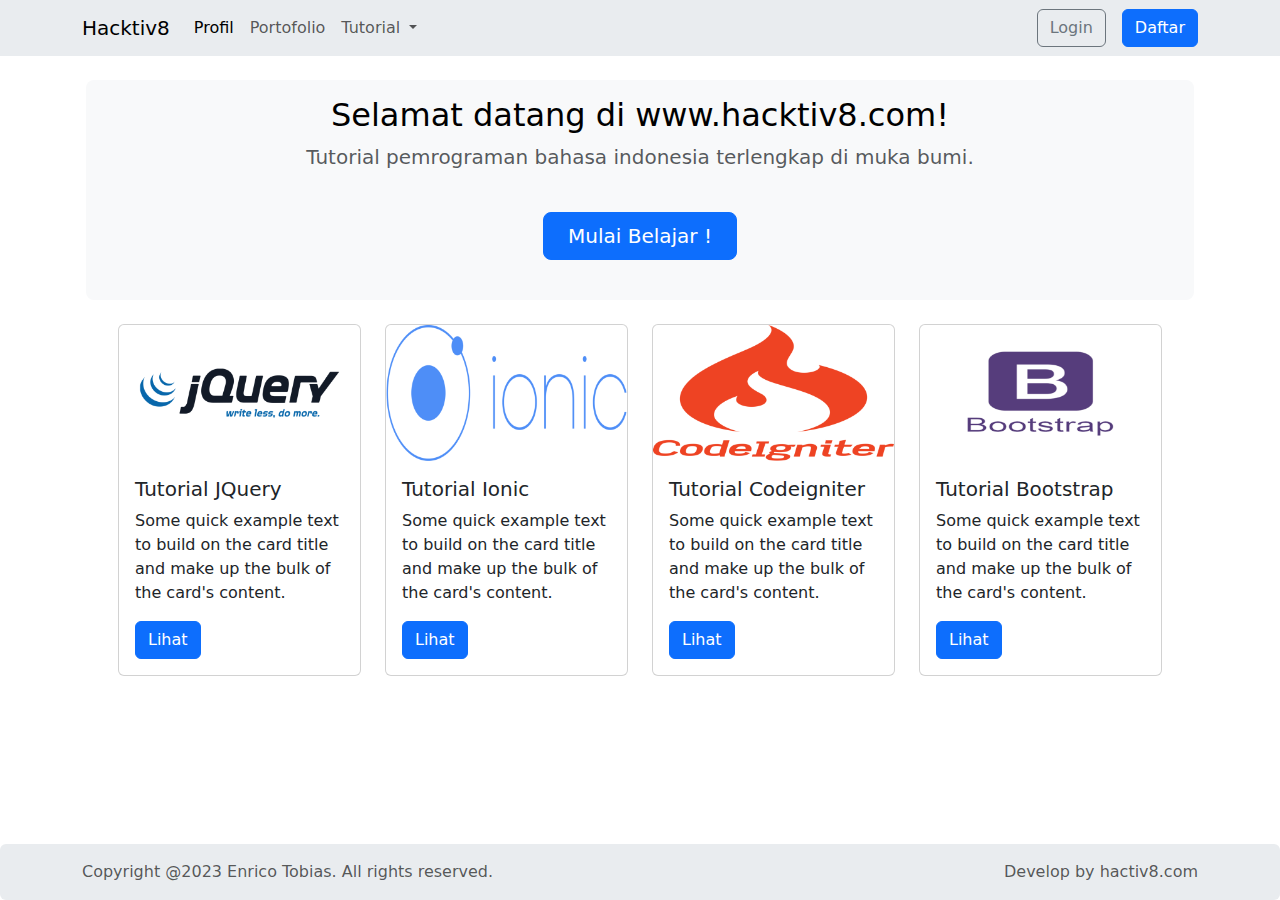
<file: Assignment 1/Pages/index.html>
<!DOCTYPE html>
<html lang="en">

<head>
  <meta charset="UTF-8">
  <meta name="viewport" content="width=device-width, initial-scale=1.0">
  <link rel="stylesheet" href="../Assets/main.css">
  <script src="../Assets/bootstrap.bundle.min.js"></script>
  <title>Assignment 1 Hacktiv8</title> 
</head>

<body>
  <!-- Navbar -->
  <nav class="navbar navbar-expand-lg bg-body-secondary">
    <div class="container">
      <a class="navbar-brand justify-content-end" href="">Hacktiv8</a>
      <button class="navbar-toggler" type="button" data-bs-toggle="collapse" data-bs-target="#navbarNavDropdown"
        aria-controls="navbarNavDropdown" aria-expanded="false" aria-label="Toggle navigation">
        <span class="navbar-toggler-icon"></span>
      </button>
      <div class="collapse navbar-collapse" id="navbarNavDropdown">
        <ul class="navbar-nav">
          <li class="nav-item ">
            <a class="nav-link active text-black" aria-current="page" href="">Profil</a>
          </li>
          <li class="nav-item">
            <a class="nav-link" href="portofolio.html">Portofolio</a>
          </li>
          <li class="nav-item dropdown">
            <a class="nav-link dropdown-toggle" href="#" role="button" data-bs-toggle="dropdown" aria-expanded="false">
              Tutorial
            </a>
            <ul class="dropdown-menu">
              <li><a class="dropdown-item" href="">HTML</a></li>
              <li><a class="dropdown-item" href="">CSS</a></li>
              <li><a class="dropdown-item" href="">Javascript</a></li>
              <li><a class="dropdown-item" href="">JQuery</a></li>
              <li><a class="dropdown-item" href="">Codeigniter</a></li>
            </ul>
          </li>
        </ul>
      </div>
      <div class="d-flex gap-3">
        <a class ="btn btn-outline-secondary" href="#">Login</a>
        <a class="btn btn-primary" href="#" role="button">Daftar</a>
      </div>
    </div>
  </nav>
  <!-- Navbar End -->

  <!-- Jumbotron -->
  <div class="container my-2 p-3">
    <div class="p-3 text-center bg-body-tertiary rounded-3">
      <h2 class="text-body-emphasis">Selamat datang di www.hacktiv8.com!</h2>
      <p class="col-lg-8 mx-auto fs-5 text-muted">
        Tutorial pemrograman bahasa indonesia terlengkap di muka bumi.
      </p>
      <div class="d-inline-flex gap-2 mx-5 p-4">
        <button class="d-inline-flex align-items-center btn btn-primary btn-lg px-4" type="button">
          Mulai Belajar !
        </button>
      </div>
    </div>
  </div>
  <!-- Jumbotron End -->

  <!-- Card -->
  <div class="container px-5 ">
    <div class="row">
      <div class="col-sm-6 col-md-3 mb-2">
        <div class="card">
          <img src="../Assets/jQuery.png" class="card-img-top" alt="jQuery">
          <div class="card-body">
            <h5 class="card-title">Tutorial JQuery</h5>
            <p class="card-text">Some quick example text to build on the card title and make up the bulk of the card's
              content.</p>
            <a href="#" class="btn btn-primary">Lihat</a>
          </div>
        </div>
      </div>

      <div class="col-sm-6 col-md-3 mb-2">
        <div class="card">
          <img src="../Assets/ionic.png" class="card-img-top img-fluid" alt="Ionic">
          <div class="card-body">
            <h5 class="card-title">Tutorial Ionic</h5>
            <p class="card-text">Some quick example text to build on the card title and make up the bulk of the card's
              content.</p>
            <a href="#" class="btn btn-primary">Lihat</a>
          </div>
        </div>
      </div>

      <div class="col-sm-6 col-md-3 mb-2">
        <div class="card">
          <img src="../Assets/codeigniter.png" class="card-img-top" alt="...">
          <div class="card-body">
            <h5 class="card-title">Tutorial Codeigniter</h5>
            <p class="card-text">Some quick example text to build on the card title and make up the bulk of the card's
              content.</p>
            <a href="#" class="btn btn-primary">Lihat</a>
          </div>
        </div>
      </div>

      <div class="col-sm-6 col-md-3 mb-2">
        <div class="card">
          <img src="../Assets/bootstrap.png" class="card-img-top" alt="...">
          <div class="card-body">
            <h5 class="card-title">Tutorial Bootstrap</h5>
            <p class="card-text">Some quick example text to build on the card title and make up the bulk of the card's
              content.</p>
            <a href="#" class="btn btn-primary">Lihat</a>
          </div>
        </div>
      </div>

    </div>
  </div>

  <!-- Footer -->
  <div>
    <nav class="navbar fixed-bottom bg-body-secondary rounded-2" >
      <div class="container">
        <span class="navbar-text d-flex" href="#">Copyright @2023 Enrico Tobias. All rights reserved.</span>
        <span class="navbar-text d-flex">
          Develop by hactiv8.com
        </span>
      </div>

    </nav>
  </div>
</body>

</html>
</file>
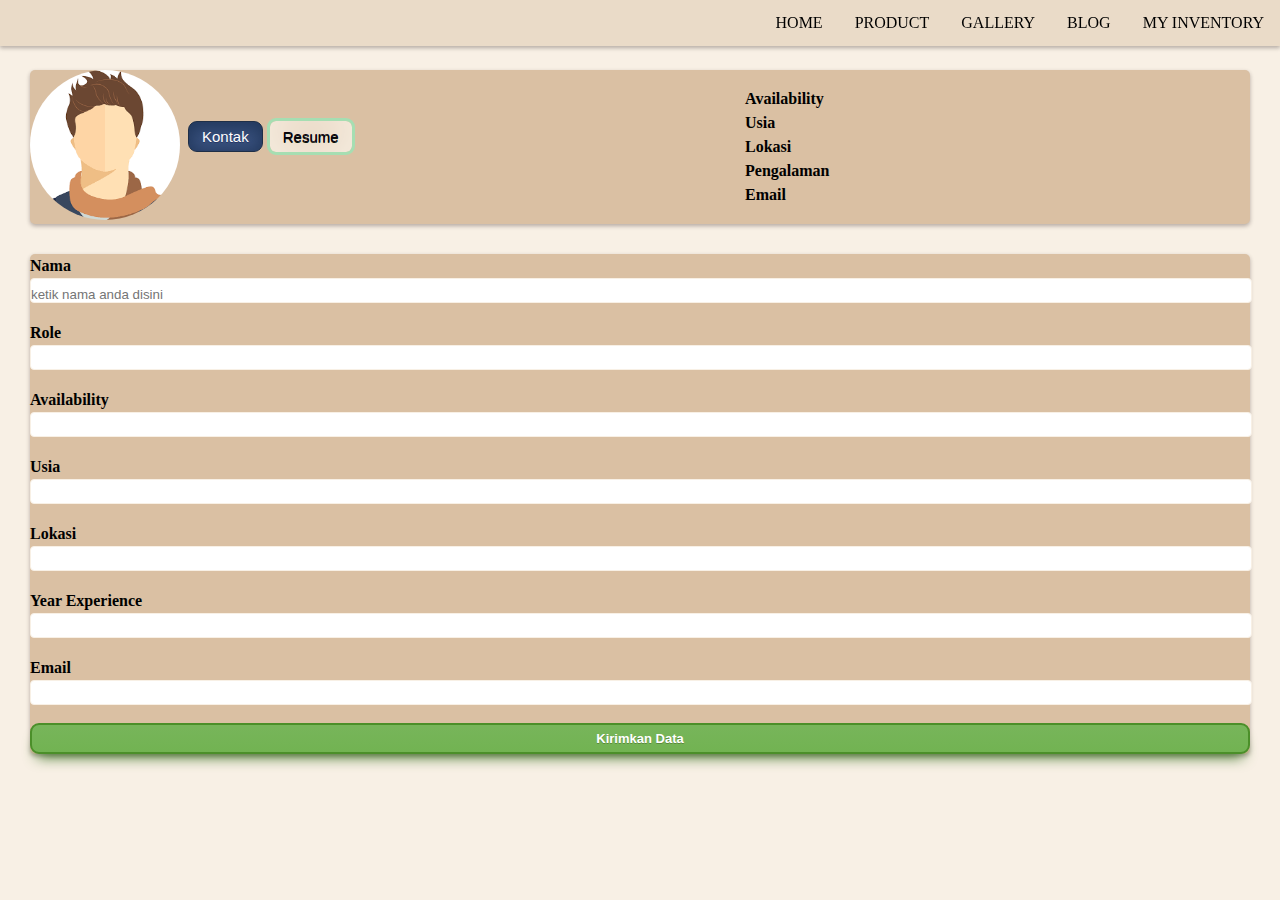
<file: Assignment 2/Pages/index.html>
<!DOCTYPE html>
<html>
<head>
    <meta charset="utf-8">
    <title>Challenge Hacktiv</title>
    <link rel="stylesheet" href="../Assets/style.css" type="text/css"/>
</head>
<body>
    <div class="Navbar">
        <ul>
            <li><a href="challenge.html">HOME</a></li>
            <li><a href="product.html">PRODUCT</a></li>
            <li><a href="gallery.html">GALLERY </a></li>
            <li><a href="blog.html">BLOG</a></li>
            <li><a href="inventory.html">MY INVENTORY</a></li>
        </ul>
    </div>
    <div class="content">
        <div class="profil">
            <div class="PP">
                <img src="../Assets/avatar.png" alt="Pas Foto Saya">
            </div>
            <div class="Identitas">
                <h3 id="displayNama">Enrico Tobias</h3>
                <p id="displayRole">Front End Designer</p>
                <div class="tombol">
                    <button class="Kontak">Kontak</button>
                    <button class="Resume">Resume</button>
                </div>
            </div>
        </div>
        <div class="status">
            <div class="status-kiri">
                <h4>Availability</h4>
                <h4>Usia</h4>
                <h4>Lokasi</h4>
                <h4>Pengalaman</h4>
                <h4>Email</h4>
            </div>
            <div class="status-kanan">
                <p id= "displayAva">Full Time</p>
                <p id="displayAge">19</p>
                <p id="displayLoc">Jakarta</p>
                <p id="displayExp">2</p>
                <p id="displayEmail">icotobias@gmail.com</p>
            </div>
        </div>
        <div>
        </div>
    </div>
    <form name = "myForm" id ="myForm" onsubmit="return false">
        <label for="nameInput"><h4>Nama</h4></label>
        <input type="text" id="nameInput" placeholder="ketik nama anda disini">
        <br>
        <label for="role"><h4>Role</h4></label>
        <input type="text" id="role">
        <br>
        <label for="kesediaan"><h4>Availability</h4></label>
        <input type="text" id="kesediaan">
        <br>
        <label for="age"><h4>Usia</h4></label>
        <input type="text" id="age">
        <br>
        <label for="location"><h4>Lokasi</h4></label>
        <input type="text" id="location">
        <br>
        <label for="exp"><h4>Year Experience</h4></label>
        <input type="text" id="exp">
        <br>
        <label for="email"><h4>Email</h4></label>
        <input type="text" id="email">
        <br>
        <input type="submit" value="Kirimkan Data" onclick="onSubmit()">
    </form>
    <script src="../Assets/inputData.js" ></script>
</body>
</html>
</file>
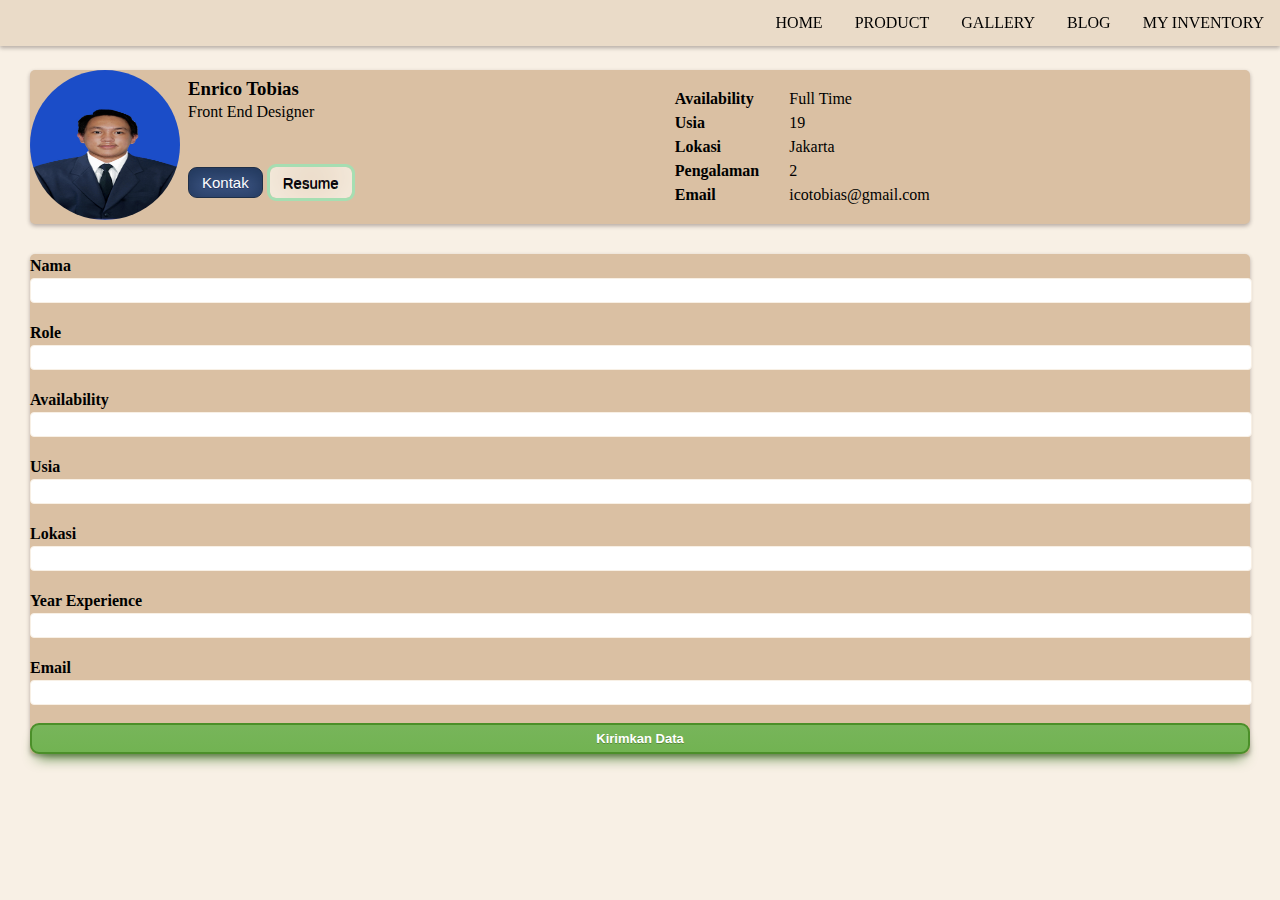
<file: Assignment 1/Pages/portofolio.html>
<!DOCTYPE html>
<html>
<head>
    <meta charset="utf-8">
    <title>Challenge Hacktiv</title>
    <link rel="stylesheet" href="../Assets/style.css" type="text/css"/>
</head>

<body>
    <div class="Navbar">
        <ul>
            <li><a href="challenge.html">HOME</a></li>
            <li><a href="product.html">PRODUCT</a></li>
            <li><a href="gallery.html">GALLERY </a></li>
            <li><a href="blog.html">BLOG</a></li>
            <li><a href="inventory.html">MY INVENTORY</a></li>
        </ul>
    </div>
    <div class="content">
        <div class="profil">
            <div class="PP">
                <img src="../Assets/pas foto.png" alt="Pas Foto Saya">
            </div>
            <div class="Identitas">
                <h3>Enrico Tobias</h3>
                <p>Front End Designer</p>
                <div class="tombol">
                    <button class="Kontak">Kontak</button>
                    <button class="Resume">Resume</button>
                </div>
            </div>
        </div>
        <div class="status">
            <div class="status-kiri">
                <h4>Availability</h4>
                <h4>Usia</h4>
                <h4>Lokasi</h4>
                <h4>Pengalaman</h4>
                <h4>Email</h4>
            </div>
            <div class="status-kanan">
                <p>Full Time</p>
                <p>19</p>
                <p>Jakarta</p>
                <p>2</p>
                <p>icotobias@gmail.com</p>
            </div>
        </div>
        <div>
        </div>
    </div>
    <form>
        <label for="name"><h4>Nama</h4></label>
        <input type="text" name="nama">
        <br>
        <label for="role"><h4>Role</h4></label>
        <input type="text" role="role">
        <br>
        <label for="kesediaan"><h4>Availability</h4></label>
        <input type="text" kesediaan="Availability">
        <br>
        <label for="age"><h4>Usia</h4></label>
        <input type="text" age="Usia">
        <br>
        <label for="location"><h4>Lokasi</h4></label>
        <input type="text" location="Lokasi">
        <br>
        <label for="exp"><h4>Year Experience</h4></label>
        <input type="text" exp="Year Experience">
        <br>
        <label for="email"><h4>Email</h4></label>
        <input type="text" email="email">
        <br>
        <input type="submit" value="Kirimkan Data">
    </form>
</body>

</html>
</file>
<file: Assignment 2/Assets/style.css>
*,
html {
    margin: 0;
    padding: 0;
}
body{
    background-color: #F8F0E5;
}

ul {
    display: flex;
    justify-content: right ;
    list-style-type: none;
    margin: 0;
    padding: 0;
    overflow: hidden;
    background-color: #EADBC8;
    position: fixed;
    top: 0;
    width: 100%;
    border: 1px ;
    box-shadow: 0 2px 4px 0 rgba(26, 12, 12, 0.3);
  }
  li a {
    display: block;
    color : black;
    text-align: center;
    padding: 14px 16px;
    text-decoration: none;
  }
  li a:hover:not(.active) {
    background-color: #102C57;
    color: #DAC0A3;
    transition: 0.5s ease-in-out;
    transition-delay: .02s;
    border-radius: 8px;
  }

    img{
    max-width: 100%;
    width: 150px;
    height: 150px ;
    margin-right: 0.5rem;
    object-fit: fill;
    border-radius: 100%;
  }

.content{
    background-color:#DAC0A3 ;
    box-shadow: 0 2px 4px 0 rgba(25, 5, 5, 0.3);
    margin: 30px;
    margin-top: 70px;
    border-radius: 5px;
    display: flex;
    justify-content:space-between;
}

.profil {
    display: flex;
    flex-direction: row;
    row-gap: 0.5rem;
    justify-content: flex-start;
}
.Identitas{
    margin-top: 0.5rem;
    display: flex;
    align-items: flex;
    flex-direction: column;
    justify-content: flex-start;
}

.tombol{
margin-top: 2.5rem;
}
.Kontak{
    box-shadow:inset 0px 0px 15px 3px #23395e;
	background:linear-gradient(to bottom, #2e466e 5%, #415989 100%);
	background-color:#2e466e;
	border-radius:9px;
	border:1px solid #1f2f47;
	display:inline-block;
	cursor:pointer;
	color:#ffffff;
	font-family:Arial;
	font-size:15px;
	padding:6px 13px;
	text-decoration:none;
	text-shadow:0px 1px 0px #263666;
}
.Kontak:hover {
    background:linear-gradient(to bottom, #415989 5%, #2e466e 100%);
	background-color:#415989;
}
.Kontak:active {
    position:relative;
	top:1px;
}
.Resume{
    box-shadow:inset 0px -5px 48px 3px #f8f0e5;
	background-color:transparent;
	border-radius:9px;
	border:3px solid #a6deb2;
	display:inline-block;
	cursor:pointer;
	color:#0d010d;
	font-family:Arial;
	font-size:15px;
	padding:7px 13px;
	text-decoration:none;
	text-shadow:0px 1px 0px #07170d;
}
.Resume:hover {
	background-color:transparent;
}
.Resume:active {
	position:relative;
	top:1px;
}
.status-kiri {
    display: flex;
    flex-direction: column;
    align-items: left;
}
.status-kanan{
    display:flex;
    flex-direction: column;
    align-items: left;
    margin-left: 30px;
}
.status{
    display: flex;
    flex-direction: row;
    align-items: center;
    text-align: left;
}
p{
    line-height: 1.5;    
}
h4{
    line-height: 1.5;
}

form{
    background-color:#DAC0A3 ;
    box-shadow: 0 2px 4px 0 rgba(25, 5, 5, 0.3);
    border-radius: 5px;
    margin :30px ;
    display: flex;
    flex-direction: column;
    justify-content:space-evenly;
}
input[type=text]{
    width: 100%;
    padding-top: 0.5rem;
    border: 1px solid #F8F0E5;
    border-radius: 4px;
    resize: vertical;
  }
  input[type=text]:focus {
    background-color: lightblue;
  }

input[type=submit]{
    box-shadow: 0px 10px 14px -7px #3e7327;
	background:linear-gradient(to bottom, #77b55a 5%, #72b352 100%);
	background-color:#77b55a;
	border-radius:9px;
	border:2px solid #4b8f29;
	display:inline-block;
	cursor:pointer;
	color:#ffffff;
	font-family:Arial;
	font-size:13px;
	font-weight:bold;
	padding:6px 12px;
	text-decoration:none;
	text-shadow:0px 1px 0px #5b8a3c;
}

input[type=submit]:hover{
    background:linear-gradient(to bottom, #72b352 5%, #77b55a 100%);
	background-color:#72b352;
}

input[type=submit]:active{
    position:relative;
	top:1px;
}
</file>
<file: Assignment 1/Assets/style.css>
*,
html {
    margin: 0;
    padding: 0;
}
body{
    background-color: #F8F0E5;
}

ul {
    display: flex;
    justify-content: right ;
    list-style-type: none;
    margin: 0;
    padding: 0;
    overflow: hidden;
    background-color: #EADBC8;
    position: fixed;
    top: 0;
    width: 100%;
    border: 1px ;
    box-shadow: 0 2px 4px 0 rgba(26, 12, 12, 0.3);
  }
  li a {
    display: block;
    color : black;
    text-align: center;
    padding: 14px 16px;
    text-decoration: none;
  }
  li a:hover:not(.active) {
    background-color: #102C57;
    color: #DAC0A3;
    transition: 0.5s ease-in-out;
    transition-delay: .02s;
    border-radius: 8px;
  }

    img{
    max-width: 100%;
    width: 150px;
    height: 150px ;
    margin-right: 0.5rem;
    object-fit: fill;
    border-radius: 100%;
  }

.content{
    background-color:#DAC0A3 ;
    box-shadow: 0 2px 4px 0 rgba(25, 5, 5, 0.3);
    margin: 30px;
    margin-top: 70px;
    border-radius: 5px;
    display: flex;
    justify-content:space-between;
}

.profil {
    display: flex;
    flex-direction: row;
    row-gap: 0.5rem;
    justify-content: flex-start;
}
.Identitas{
    margin-top: 0.5rem;
    display: flex;
    align-items: flex;
    flex-direction: column;
    justify-content: flex-start;
}

.tombol{
margin-top: 2.5rem;
}
.Kontak{
    box-shadow:inset 0px 0px 15px 3px #23395e;
	background:linear-gradient(to bottom, #2e466e 5%, #415989 100%);
	background-color:#2e466e;
	border-radius:9px;
	border:1px solid #1f2f47;
	display:inline-block;
	cursor:pointer;
	color:#ffffff;
	font-family:Arial;
	font-size:15px;
	padding:6px 13px;
	text-decoration:none;
	text-shadow:0px 1px 0px #263666;
}
.Kontak:hover {
    background:linear-gradient(to bottom, #415989 5%, #2e466e 100%);
	background-color:#415989;
}
.Kontak:active {
    position:relative;
	top:1px;
}
.Resume{
    box-shadow:inset 0px -5px 48px 3px #f8f0e5;
	background-color:transparent;
	border-radius:9px;
	border:3px solid #a6deb2;
	display:inline-block;
	cursor:pointer;
	color:#0d010d;
	font-family:Arial;
	font-size:15px;
	padding:7px 13px;
	text-decoration:none;
	text-shadow:0px 1px 0px #07170d;
}
.Resume:hover {
	background-color:transparent;
}
.Resume:active {
	position:relative;
	top:1px;
}
.status-kiri {
    display: flex;
    flex-direction: column;
    align-items: left;
}
.status-kanan{
    display:flex;
    flex-direction: column;
    align-items: left;
    margin-left: 30px;
}
.status{
    display: flex;
    flex-direction: row;
    align-items: center;
    text-align: left;
}
p{
    line-height: 1.5;    
}
h4{
    line-height: 1.5;
}

form{
    background-color:#DAC0A3 ;
    box-shadow: 0 2px 4px 0 rgba(25, 5, 5, 0.3);
    border-radius: 5px;
    margin :30px ;
    display: flex;
    flex-direction: column;
    justify-content:space-evenly;
}
input[type=text]{
    width: 100%;
    padding-top: 0.5rem;
    border: 1px solid #F8F0E5;
    border-radius: 4px;
    resize: vertical;
  }
  input[type=text]:focus {
    background-color: lightblue;
  }

input[type=submit]{
    box-shadow: 0px 10px 14px -7px #3e7327;
	background:linear-gradient(to bottom, #77b55a 5%, #72b352 100%);
	background-color:#77b55a;
	border-radius:9px;
	border:2px solid #4b8f29;
	display:inline-block;
	cursor:pointer;
	color:#ffffff;
	font-family:Arial;
	font-size:13px;
	font-weight:bold;
	padding:6px 12px;
	text-decoration:none;
	text-shadow:0px 1px 0px #5b8a3c;
}

input[type=submit]:hover{
    background:linear-gradient(to bottom, #72b352 5%, #77b55a 100%);
	background-color:#72b352;
}

input[type=submit]:active{
    position:relative;
	top:1px;
}
</file>
